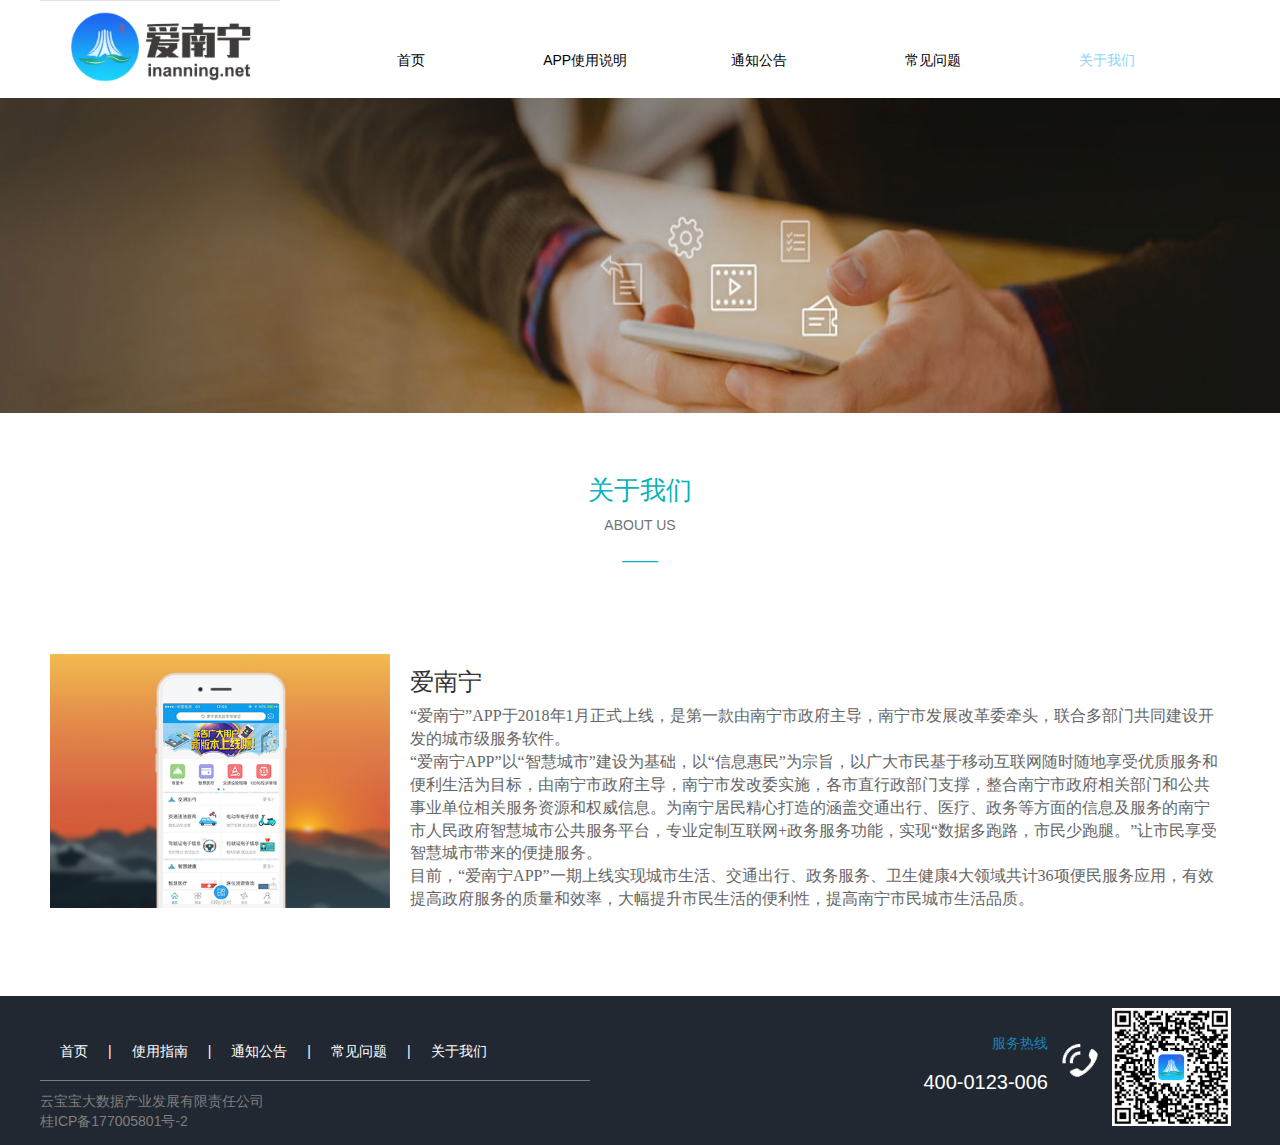
<file: about_us.html>
<!DOCTYPE html>
<html>
	<head>
		<meta charset="utf-8" />
		<title>爱南宁</title>
	</head>
	<link rel="icon" href="img/logo.png">
	<link rel="stylesheet" type="text/css" href="css/index.css"/>
	<link rel="stylesheet" type="text/css" href="css/bootstrap.min.css"/>
	<link rel="stylesheet" href="css/app_use.css" />
	<link rel="stylesheet" type="text/css" href="css/animate.min.css"/>
	<script type="text/javascript" src="js/jquery.min.js" ></script>
	<script type="text/javascript" src="js/bootstrap.min.js" ></script>
	<body>
		<!--导航-->
		<div class="nav">
			<div class="nav_middle">
				<div class="nav_left">
					<img src="img/inanning_logo.png"/>
				</div>
				<div class="nav_right">
						<ul>
							<li><a href="index.html" >首页</a></li>
							<li><a href="app_use.html">APP使用说明</a></li>
							<li><a href="notice.html" >通知公告</a></li>
							<li><a href="faq.html"  >常见问题</a></li>
							<li><a href="#" style="color: #8CD4FF;">关于我们</a></li>
						</ul>
				</div>
			</div>
		</div>
		<!--静态图片-->
		<div class="slie_img">
			<img src="img/w2.jpg"/>
		</div>
		<!--主体-->
		<div class="app_content1">
			<div class="app_content1_c">
				<div class="animated app_content1_c_1">
					关于我们
				</div>
				<div class="app_content1_c_2">
					ABOUT US
				</div>
				<div class="app_content1_c_3">
					——
				</div>
			</div>
		</div>
		<div class="ab_us">
			<div class="ab_us_c">
				<div class="ab_us_text">
					<div class="ab_us_text_l">
						<img class="animated" src="img/about_us.png"/>
					</div>
					<div class="animated ab_us_text_r">
						<h3 class="animated">爱南宁</h3>
						<span class="animated">
							“爱南宁”APP于2018年1月正式上线，是第一款由南宁市政府主导，南宁市发展改革委牵头，联合多部门共同建设开发的城市级服务软件。<br />

“爱南宁APP”以“智慧城市”建设为基础，以“信息惠民”为宗旨，以广大市民基于移动互联网随时随地享受优质服务和便利生活为目标，由南宁市政府主导，南宁市发改委实施，各市直行政部门支撑，整合南宁市政府相关部门和公共事业单位相关服务资源和权威信息。为南宁居民精心打造的涵盖交通出行、医疗、政务等方面的信息及服务的南宁市人民政府智慧城市公共服务平台，专业定制互联网+政务服务功能，实现“数据多跑路，市民少跑腿。”让市民享受智慧城市带来的便捷服务。<br />

目前，“爱南宁APP”一期上线实现城市生活、交通出行、政务服务、卫生健康4大领域共计36项便民服务应用，有效提高政府服务的质量和效率，大幅提升市民生活的便利性，提高南宁市民城市生活品质。
						</span>
					</div>
				</div>
			</div>
		</div>
		<!--底部-->
		<div class="footer">
			<div class="footer_center">
				<div class="footer_center_left">
					
					<div class="footer_nav">
						<a href="index.html">首页</a>|<a href="app_use.html">使用指南</a>|<a href="notice.html">通知公告</a>|<a href="faq.html">常见问题</a>|<a href="about_us.html">关于我们</a>
					</div>
					<div class="footer_net">
						云宝宝大数据产业发展有限责任公司<br />
						桂ICP备177005801号-2
					</div>
				</div>
				<div class="footer_center_right">
					<div class="footer_center_right1">
						<div class="footer_center_right1_1">
							<h5>服务热线</h5>
							<h3>400-0123-006</h3>
						</div>
						<div class="footer_center_right1_2">
							<img src="img/phone.png"/>
						</div>
					</div>
					<div class="footer_center_right2">
						<img src="img/erweima.png"/>
					</div>
				</div>
			</div>
		</div>
	</body>
	<script>
		function ani(claname,type1,type2){
            if(($("."+claname).offset().top - $(window).scrollTop())<$(window).height()){
					$("."+claname).find("div").eq(0).addClass(type1);
					$("."+claname).find("img").eq(0).addClass(type2);
					$("."+claname).find("h3,span").eq(0).addClass(type2);
					$("."+claname).find("div").eq(0).addClass(type1);
					/*$("."+claname).find("h3").eq(0).addClass(type1);
					$("."+claname).find("p").eq(0).addClass(type1);
                   $("."+claname).find("p").eq(1).addClass(type1);*/
                   /* $("."+claname).find("a").eq(0).addClass(type1);*/
					
			};
			$(window).scroll(function(){
				if(($("."+claname).offset().top - $(window).scrollTop())<$(window).height()){
					$("."+claname).find("div").eq(0).addClass(type1);
					$("."+claname).find("img").eq(0).addClass(type2);
					$("."+claname).find("h3,span").eq(0).addClass(type2);
					$("."+claname).find("div").eq(0).addClass(type1);
					/*$("."+claname).find("h3").eq(0).addClass(type1);
					$("."+claname).find("p").eq(0).addClass(type1);
					$("."+claname).find("p").eq(1).addClass(type1);*/
				/*	$("."+claname).find("a").eq(0).addClass(type1);*/
					
				};
			});
			
		};
		
		ani("app_content1_c","bounceInUp","bounceInUp");//从下往上
		ani("ab_us_text_l","bounceInRight","bounceInLeft");//从下往上
		ani("ab_us_text_r","bounceInLeft","bounceInRight");//从右往左
		/*ani("product_text_1","bounceInUp","bounceInUp");//从下往上
		ani("company_v_text_1","bounceInUp","bounceInUp");//从下往上
		ani("coop_text1","bounceInUp","bounceInUp");//从下往上
		ani("aut","bounceInUp","bounceInUp");//从下往上
		ani("benefit_con","bounceInUp","bounceInUp");//从下往上*/
		/*ani("conter_3","bounceInRight","bounceInLeft");//从右到左
		
		ani("tall_3","bounceInUp","bounceInUp");//从下往上
		ani("tall_left","bounceInLeft","bounceInRight");//从左到右
		ani("tall_right_t","bounceInRight","bounceInLeft");//从右到左
        ani("tall_right_b","bounceInRight","bounceInLeft");//从右到左
        ani("talls_2","bounceInLeft","bounceInRight");//从左到右
        ani("talls_3","bounceInLeft","bounceInRight");//从左到右
         ani("talls_4","bounceInRight","bounceInLeft");//从右到左
        
         ani("bottom_img","bounceInUp","bounceInUp");//从下往上
          ani("bottom_right","bounceInLeft","bounceInRight");//从左到右
          ani("bottom_right_1","bounceInRight","bounceInLeft");//从右到左
           ani("bottom_left_1","bounceInLeft","bounceInRight");//从左到右
          ani("bottom_right_3","bounceInRight","bounceInLeft");//从右到左*/
	</script>
</html>
</file>
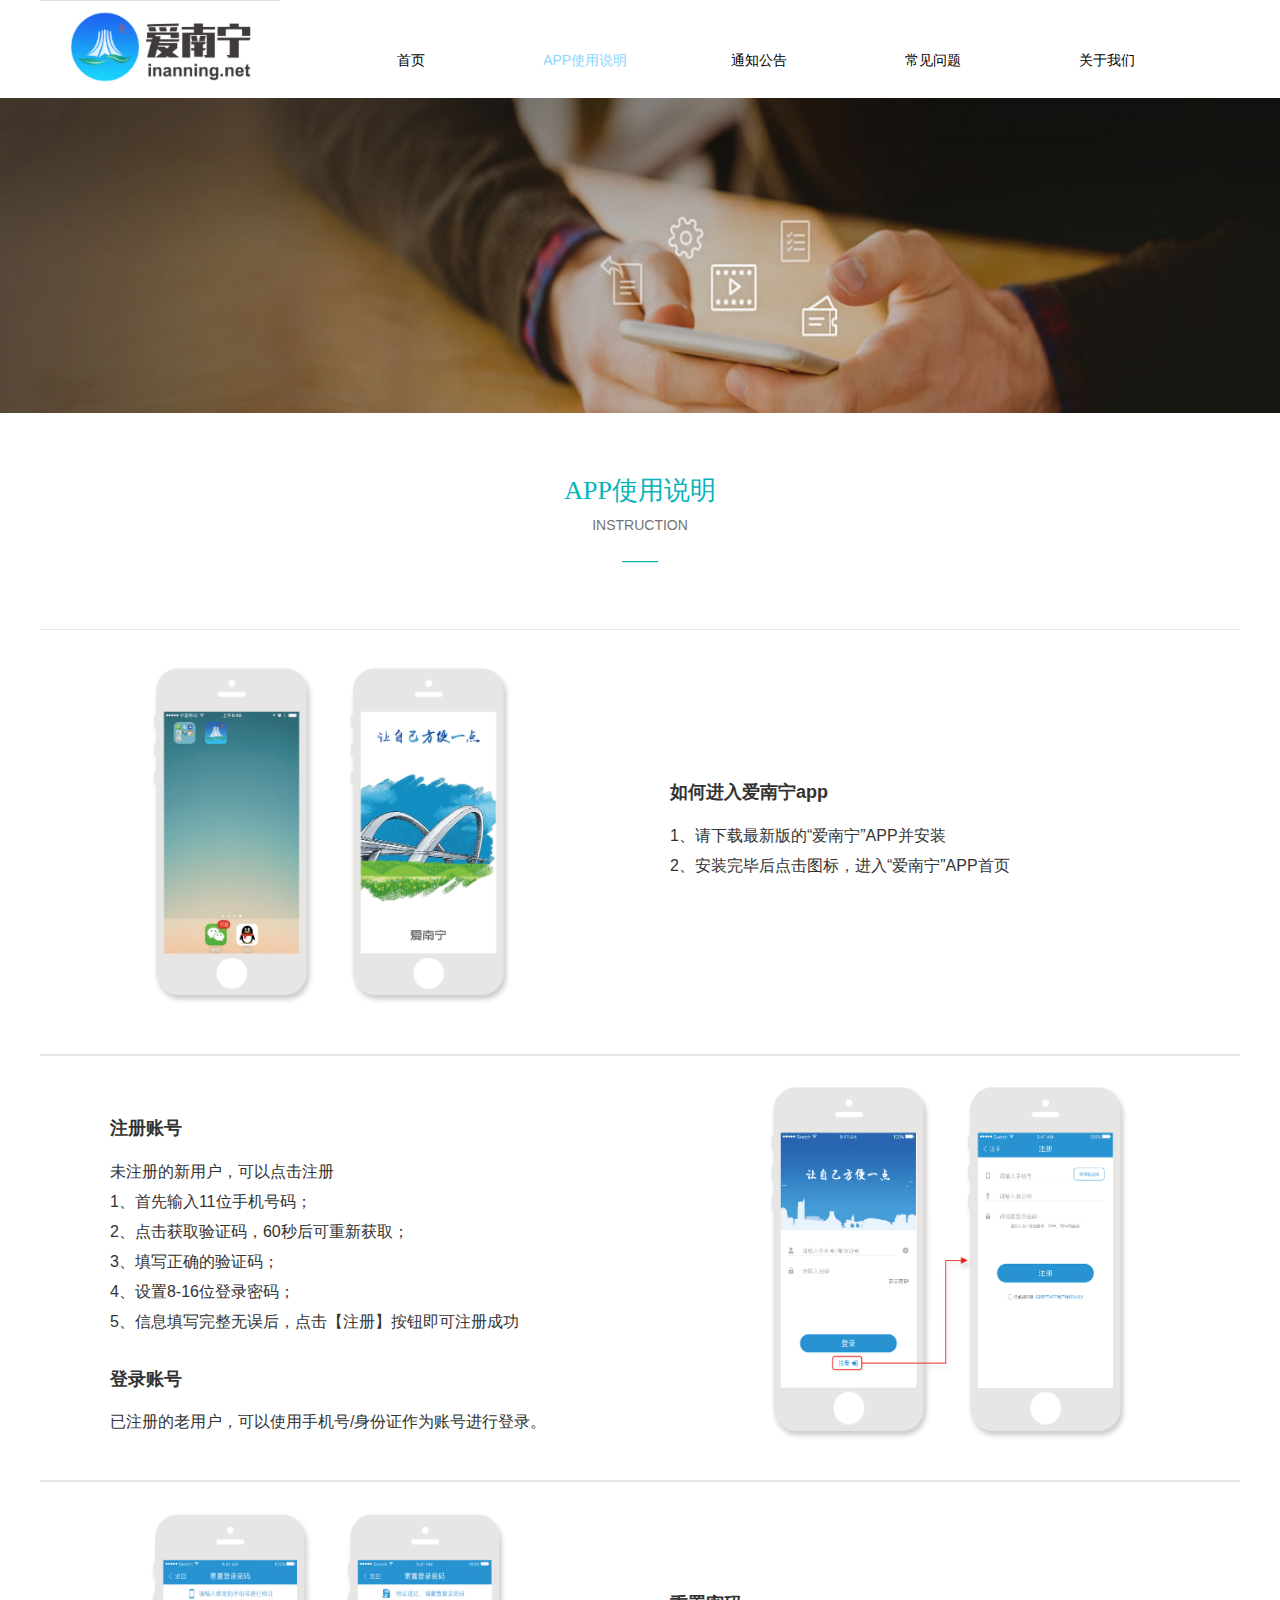
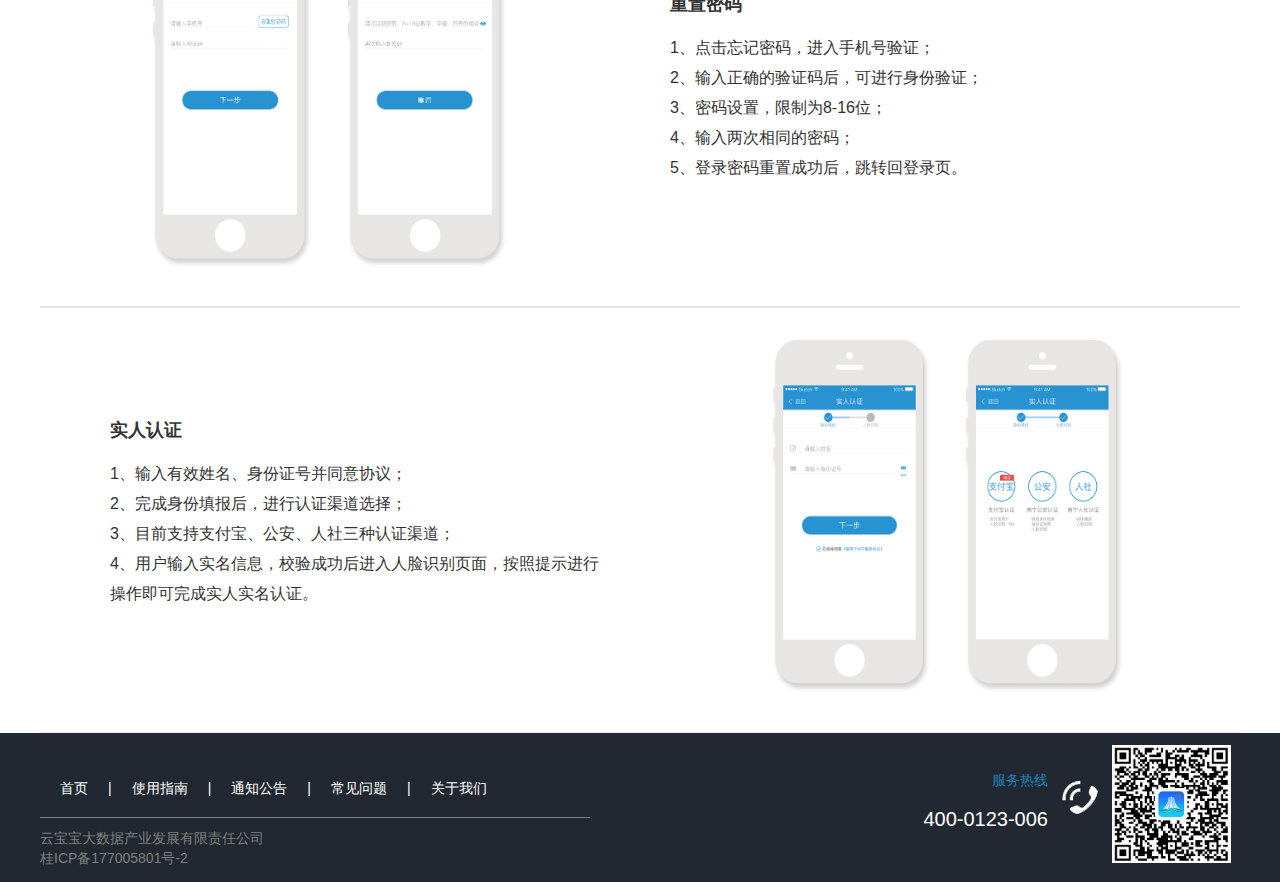
<file: app_use.html>
<!DOCTYPE html>
<html>
	<head>
		<meta charset="utf-8" />
		<title>爱南宁</title>
	</head>
	<link rel="icon" href="img/logo.png">
	<link rel="stylesheet" type="text/css" href="css/index.css"/>
	<link rel="stylesheet" type="text/css" href="css/bootstrap.min.css"/>
	<link rel="stylesheet" href="css/app_use.css" />
	<link rel="stylesheet" type="text/css" href="css/animate.min.css"/>
	<script type="text/javascript" src="js/jquery.min.js" ></script>
	<script type="text/javascript" src="js/bootstrap.min.js" ></script>
	<body>
		<!--导航-->
		<div class="nav">
			<div class="nav_middle">
				<div class="nav_left">
					<img src="img/inanning_logo.png"/>
				</div>
				<div class="nav_right">
						<ul>
							<li><a href="index.html" >首页</a></li>
							<li><a href="#"  style="color: #8CD4FF;">APP使用说明</a></li>
							<li><a href="notice.html">通知公告</a></li>
							<li><a href="faq.html">常见问题</a></li>
							<li><a href="about_us.html">关于我们</a></li>
						</ul>
				</div>
			</div>
		</div>
		<!--静态图片-->
		<div class="slie_img">
			<img src="img/w2.jpg"/>
		</div>
		<!--主体-->
		<div class="app_content1">
			<div class="app_content1_c">
				<div class="animated app_content1_c_1">
					APP使用说明
				</div>
				<div class="app_content1_c_2">
					INSTRUCTION
				</div>
				<div class="app_content1_c_3">
					——
				</div>
			</div>
		</div>
		<!--详细介绍-->
		<div class="content_view">
			<div class="content_view_c">
				<div class="content_view_c_c">
					<div class="animated imgstyle">
						<img src="img/state1.png"/>
					</div>
					<div class="content_view_c_text">
						<div class="animated c_v_text_title" style="margin-top: 120px;">
							如何进入爱南宁app
						</div>
						<div class="animated c_v_text_cont">
							1、请下载最新版的“爱南宁”APP并安装<br />
							2、安装完毕后点击图标，进入“爱南宁”APP首页
						</div>
					</div>
				</div>
				<div class="content_view_c_c">
					<div class="content_view_c_text">
						<div class="c_v_text_title">
							注册账号
						</div>
						<div class="c_v_text_cont">
							未注册的新用户，可以点击注册<br />
							1、首先输入11位手机号码； <br />
							2、点击获取验证码，60秒后可重新获取；<br />
							3、填写正确的验证码；<br />
							4、设置8-16位登录密码；<br />
							5、信息填写完整无误后，点击【注册】按钮即可注册成功
						</div>
						<div class="animated c_v_text_title">
							登录账号
						</div>
						<div class="c_v_text_cont">
							已注册的老用户，可以使用手机号/身份证作为账号进行登录。
						</div>
					</div>
					<div class="animated imgstyle">
						<img src="img/state2.png"/>
					</div>
				</div>
				<div class="content_view_c_c">
					<div class="imgstyle">
						<img src="img/state3.png"/>
					</div>
					<div class="content_view_c_text">
						<div class="c_v_text_title" style="margin-top: 80px;">
							重置密码
						</div>
						<div class="c_v_text_cont">
							1、点击忘记密码，进入手机号验证； <br />
							2、输入正确的验证码后，可进行身份验证；<br />
							3、密码设置，限制为8-16位；<br />
							4、输入两次相同的密码；<br />
							5、登录密码重置成功后，跳转回登录页。
						</div>
					</div>
				</div>
				<div class="content_view_c_c">
					<div class="content_view_c_text">
						<div class="c_v_text_title" style="margin-top: 80px;">
							实人认证
						</div>
						<div class="c_v_text_cont">
							1、输入有效姓名、身份证号并同意协议； <br />
							2、完成身份填报后，进行认证渠道选择；<br />
							3、目前支持支付宝、公安、人社三种认证渠道；<br />
							4、用户输入实名信息，校验成功后进入人脸识别页面，按照提示进行操作即可完成实人实名认证。
						</div>
					</div>
					<div class="imgstyle">
						<img src="img/state4.png"/>
					</div>
				</div>
			</div>
		</div>
		<!--底部-->
		<div class="footer">
			<div class="footer_center">
				<div class="footer_center_left">
					
					<div class="footer_nav">
						<a href="index.html">首页</a>|<a href="app_use.html">使用指南</a>|<a href="notice.html">通知公告</a>|<a href="faq.html">常见问题</a>|<a href="about_us.html">关于我们</a>
					</div>
					<div class="footer_net">
						云宝宝大数据产业发展有限责任公司<br />
						桂ICP备177005801号-2
					</div>
				</div>
				<div class="footer_center_right">
					<div class="footer_center_right1">
						<div class="footer_center_right1_1">
							<h5>服务热线</h5>
							<h3>400-0123-006</h3>
						</div>
						<div class="footer_center_right1_2">
							<img src="img/phone.png"/>
						</div>
					</div>
					<div class="footer_center_right2">
						<img src="img/erweima.png"/>
					</div>
				</div>
			</div>
		</div>
	</body>
	<script>
		function ani(claname,type1,type2){
            if(($("."+claname).offset().top - $(window).scrollTop())<$(window).height()){
					$("."+claname).find("div").eq(0).addClass(type1);
					$("."+claname).find("img").eq(1).addClass(type2);
					$("."+claname).find("div").eq(2).addClass(type2);
					$("."+claname).find("h3").eq(0).addClass(type1);
					$("."+claname).find("p").eq(0).addClass(type1);
                   $("."+claname).find("p").eq(1).addClass(type1);
                   /* $("."+claname).find("a").eq(0).addClass(type1);*/
					
			};
			$(window).scroll(function(){
				if(($("."+claname).offset().top - $(window).scrollTop())<$(window).height()){
					$("."+claname).find("div").eq(0).addClass(type1);
					$("."+claname).find("img").eq(1).addClass(type2);
					$("."+claname).find("div").eq(2).addClass(type2);
					$("."+claname).find("h3").eq(0).addClass(type1);
					$("."+claname).find("p").eq(0).addClass(type1);
					$("."+claname).find("p").eq(1).addClass(type1);
				/*	$("."+claname).find("a").eq(0).addClass(type1);*/
					
				};
			});
			
		};
		
		ani("app_content1_c","bounceInUp","bounceInUp");//从下往上
		ani("content_view_c_c","bounceInLeft","bounceInRight");//从左到右
		ani("content_view_c_text","bounceInLeft","bounceInRight");//从右往左
		/*ani("conter_3","bounceInRight","bounceInLeft");//从右到左*/
		
		/*ani("tall_3","bounceInUp","bounceInUp");//从下往上
		ani("tall_left","bounceInLeft","bounceInRight");//从左到右
		ani("tall_right_t","bounceInRight","bounceInLeft");//从右到左
        ani("tall_right_b","bounceInRight","bounceInLeft");//从右到左
        ani("talls_2","bounceInLeft","bounceInRight");//从左到右
        ani("talls_3","bounceInLeft","bounceInRight");//从左到右
         ani("talls_4","bounceInRight","bounceInLeft");//从右到左
        
         ani("bottom_img","bounceInUp","bounceInUp");//从下往上
          ani("bottom_right","bounceInLeft","bounceInRight");//从左到右
          ani("bottom_right_1","bounceInRight","bounceInLeft");//从右到左
           ani("bottom_left_1","bounceInLeft","bounceInRight");//从左到右
          ani("bottom_right_3","bounceInRight","bounceInLeft");//从右到左*/
	</script>
</html>
</file>
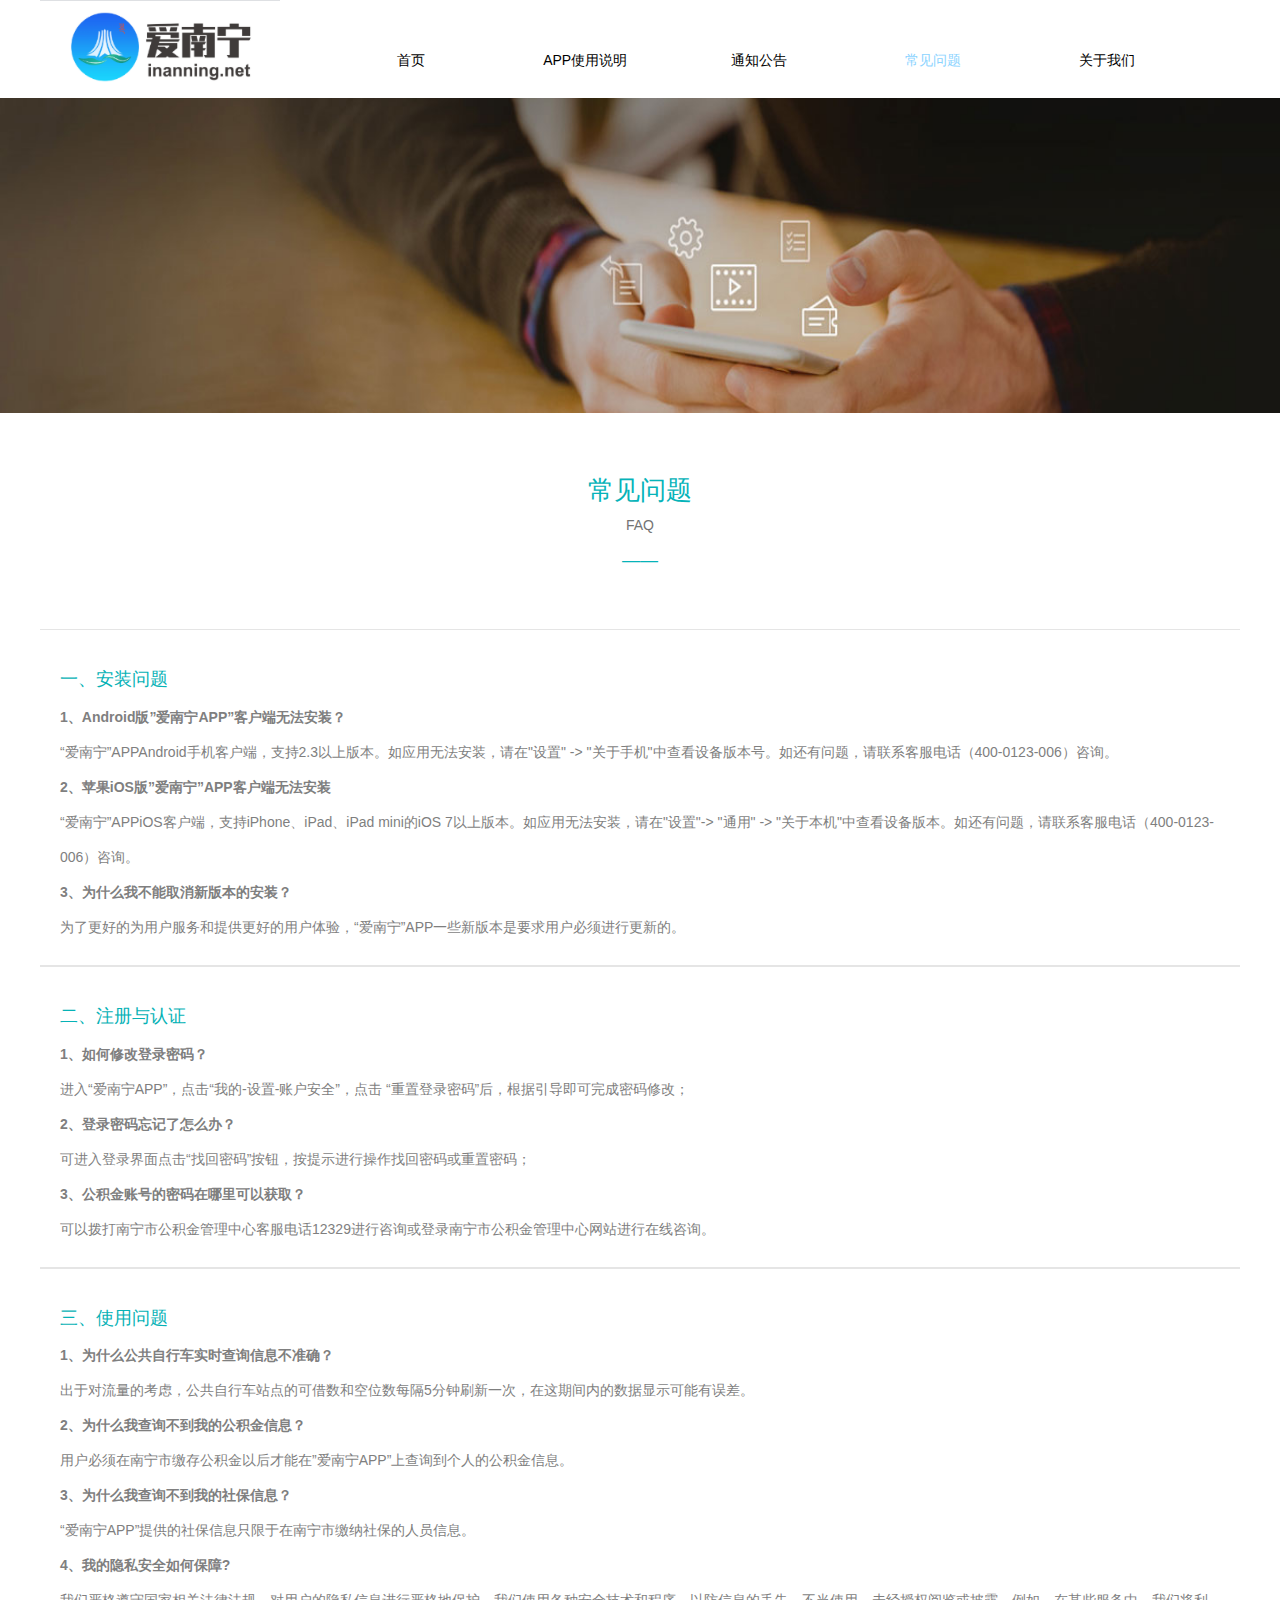
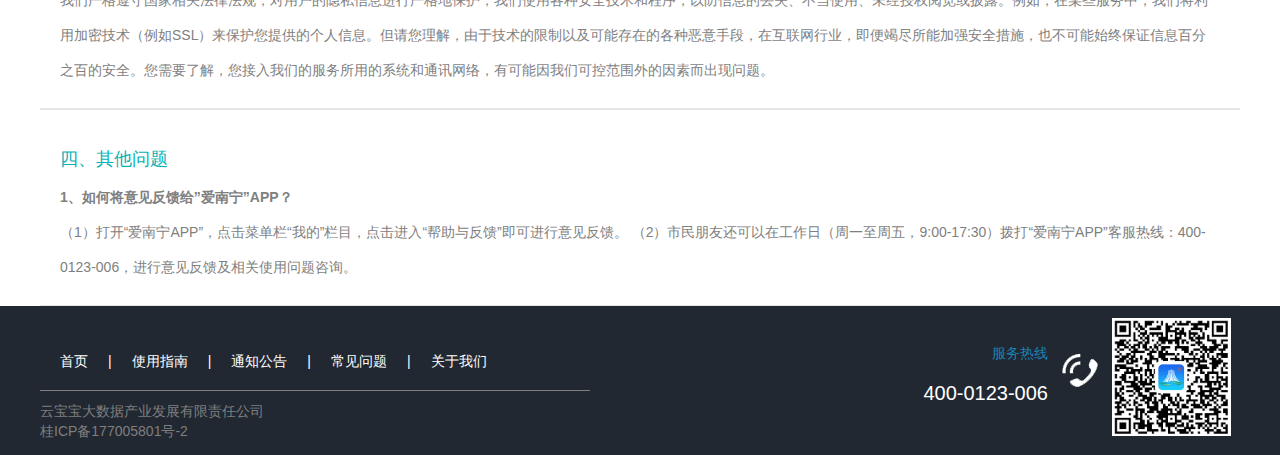
<file: faq.html>
<!DOCTYPE html>
<html>
	<head>
		<meta charset="utf-8" />
		<title>爱南宁</title>
	</head>
	<link rel="icon" href="img/logo.png">
	<link rel="stylesheet" type="text/css" href="css/index.css"/>
	<link rel="stylesheet" type="text/css" href="css/bootstrap.min.css"/>
	<link rel="stylesheet" href="css/app_use.css" />
	<link rel="stylesheet" type="text/css" href="css/animate.min.css"/>
	<script type="text/javascript" src="js/jquery.min.js" ></script>
	<script type="text/javascript" src="js/bootstrap.min.js" ></script>
	<body>
		<!--导航-->
		<div class="nav">
			<div class="nav_middle">
				<div class="nav_left">
					<img src="img/inanning_logo.png"/>
				</div>
				<div class="nav_right">
						<ul>
							<li><a href="index.html" >首页</a></li>
							<li><a href="app_use.html">APP使用说明</a></li>
							<li><a href="notice.html" >通知公告</a></li>
							<li><a href="faq.html"  style="color: #8CD4FF;">常见问题</a></li>
							<li><a href="about_us.html">关于我们</a></li>
						</ul>
				</div>
			</div>
		</div>
		<!--静态图片-->
		<div class="slie_img">
			<img src="img/w2.jpg"/>
		</div>
		<!--主体-->
		<div class="app_content1">
			<div class="app_content1_c">
				<div class="animated app_content1_c_1">
					常见问题
				</div>
				<div class="app_content1_c_2">
					FAQ
				</div>
				<div class="app_content1_c_3">
					——
				</div>
			</div>
		</div>
		<!--详细介绍-->
		<div class="content_faq1">
			<div class="content_faq_c">
				<!--第yi个-->
				<div class="content_faq_c_c">
					<div class="animated content_faq">
						<h3>一、安装问题</h3>
						<span id="b_pro">
							1、Android版”爱南宁APP”客户端无法安装？ 
						</span><br />
						<span id="ans">
							“爱南宁”APPAndroid手机客户端，支持2.3以上版本。如应用无法安装，请在"设置" -> "关于手机"中查看设备版本号。如还有问题，请联系客服电话（400-0123-006）咨询。
						</span>
					</div>
					<div class="animated content_faq">
						
						<span id="b_pro">
							2、苹果iOS版”爱南宁”APP客户端无法安装 
						</span><br />
						<span id="ans">
							“爱南宁”APPiOS客户端，支持iPhone、iPad、iPad mini的iOS 7以上版本。如应用无法安装，请在"设置"-> "通用" -> "关于本机"中查看设备版本。如还有问题，请联系客服电话（400-0123-006）咨询。
						</span>
					</div>
					<div class="animated content_faq">
						<span id="b_pro">
							3、为什么我不能取消新版本的安装？
						</span><br />
						<span id="ans">
							为了更好的为用户服务和提供更好的用户体验，“爱南宁”APP一些新版本是要求用户必须进行更新的。
						</span>
					</div>
				</div>
				<!--第二个-->
				<div class="content_faq_c_c">
					<div class="animated content_faq">
						<h3>二、注册与认证</h3>
						<span id="b_pro">
							1、如何修改登录密码？
						</span><br />
						<span id="ans">
							进入“爱南宁APP”，点击“我的-设置-账户安全”，点击 “重置登录密码”后，根据引导即可完成密码修改；
						</span>
					</div>
					<div class="content_faq">
						
						<span id="b_pro">
							2、登录密码忘记了怎么办？
						</span><br />
						<span id="ans">
							可进入登录界面点击“找回密码”按钮，按提示进行操作找回密码或重置密码；
						</span>
					</div>
					<div class="content_faq">
						
						<span id="b_pro">
							3、公积金账号的密码在哪里可以获取？
						</span><br />
						<span id="ans">
							可以拨打南宁市公积金管理中心客服电话12329进行咨询或登录南宁市公积金管理中心网站进行在线咨询。
						</span>
					</div>
				</div>
				<!--第三个-->
				<div class="content_faq_c_c">
					<div class="content_faq">
						<h3>三、使用问题</h3>
						<span id="b_pro">
							1、为什么公共自行车实时查询信息不准确？
						</span><br />
						<span id="ans">
							出于对流量的考虑，公共自行车站点的可借数和空位数每隔5分钟刷新一次，在这期间内的数据显示可能有误差。
						</span>
					</div>
					<div class="content_faq">
						
						<span id="b_pro">
							2、为什么我查询不到我的公积金信息？
						</span><br />
						<span id="ans">
							用户必须在南宁市缴存公积金以后才能在”爱南宁APP”上查询到个人的公积金信息。
						</span>
					</div>
					<div class="content_faq">
						
						<span id="b_pro">
							3、为什么我查询不到我的社保信息？
						</span><br />
						<span id="ans">
							“爱南宁APP”提供的社保信息只限于在南宁市缴纳社保的人员信息。
						</span>
					</div>
					<div class="content_faq">
						
						<span id="b_pro">
							4、我的隐私安全如何保障?
						</span><br />
						<span id="ans">
							我们严格遵守国家相关法律法规，对用户的隐私信息进行严格地保护，我们使用各种安全技术和程序，以防信息的丢失、不当使用、未经授权阅览或披露。例如，在某些服务中，我们将利用加密技术（例如SSL）来保护您提供的个人信息。但请您理解，由于技术的限制以及可能存在的各种恶意手段，在互联网行业，即便竭尽所能加强安全措施，也不可能始终保证信息百分之百的安全。您需要了解，您接入我们的服务所用的系统和通讯网络，有可能因我们可控范围外的因素而出现问题。
						</span>
					</div>
				</div>
				<!--第四个-->
				<div class="content_faq_c_c">
					<div class="content_faq">
						<h3>四、其他问题</h3>
						<span id="b_pro">
							1、如何将意见反馈给”爱南宁”APP？
						</span><br />
						<span id="ans">
							（1）打开“爱南宁APP”，点击菜单栏“我的”栏目，点击进入“帮助与反馈”即可进行意见反馈。
						</span>
						<span id="ans">
							（2）市民朋友还可以在工作日（周一至周五，9:00-17:30）拨打“爱南宁APP”客服热线：400-0123-006，进行意见反馈及相关使用问题咨询。
						</span>
					</div>
				</div>
			</div>
		</div>
		<!--底部-->
		<div class="footer">
			<div class="footer_center">
				<div class="footer_center_left">
					
					<div class="footer_nav">
						<a href="index.html">首页</a>|<a href="app_use.html">使用指南</a>|<a href="notice.html">通知公告</a>|<a href="faq.html">常见问题</a>|<a href="about_us.html">关于我们</a>
					</div>
					<div class="footer_net">
						云宝宝大数据产业发展有限责任公司<br />
						桂ICP备177005801号-2
					</div>
				</div>
				<div class="footer_center_right">
					<div class="footer_center_right1">
						<div class="footer_center_right1_1">
							<h5>服务热线</h5>
							<h3>400-0123-006</h3>
						</div>
						<div class="footer_center_right1_2">
							<img src="img/phone.png"/>
						</div>
					</div>
					<div class="footer_center_right2">
						<img src="img/erweima.png"/>
					</div>
				</div>
			</div>
		</div>
	</body>
	<script>
		function ani(claname,type1,type2){
            if(($("."+claname).offset().top - $(window).scrollTop())<$(window).height()){
					$("."+claname).find("div").eq(0).addClass(type1);
					$("."+claname).find("div").eq(0).addClass(type2);
					$("."+claname).find("div").eq(0).addClass(type2);
					
					/*$("."+claname).find("h3").eq(0).addClass(type1);
					$("."+claname).find("p").eq(0).addClass(type1);
                   $("."+claname).find("p").eq(1).addClass(type1);*/
                   /* $("."+claname).find("a").eq(0).addClass(type1);*/
					
			};
			$(window).scroll(function(){
				if(($("."+claname).offset().top - $(window).scrollTop())<$(window).height()){
					$("."+claname).find("div").eq(0).addClass(type1);
					$("."+claname).find("div").eq(0).addClass(type2);
					$("."+claname).find("div").eq(0).addClass(type2);
					
					/*$("."+claname).find("h3").eq(0).addClass(type1);
					$("."+claname).find("p").eq(0).addClass(type1);
					$("."+claname).find("p").eq(1).addClass(type1);*/
				/*	$("."+claname).find("a").eq(0).addClass(type1);*/
					
				};
			});
			
		};
		
		ani("app_content1_c","bounceInUp","bounceInUp");//从下往上
		ani("content_faq_c_c","bounceInUp","bounceInUp");//从下往上
		/*ani("introduce_middle_right","bounceInLeft","bounceInRight");//从右往左
		ani("product_text_1","bounceInUp","bounceInUp");//从下往上
		ani("company_v_text_1","bounceInUp","bounceInUp");//从下往上
		ani("coop_text1","bounceInUp","bounceInUp");//从下往上
		ani("aut","bounceInUp","bounceInUp");//从下往上
		ani("benefit_con","bounceInUp","bounceInUp");//从下往上*/
		/*ani("conter_3","bounceInRight","bounceInLeft");//从右到左
		
		ani("tall_3","bounceInUp","bounceInUp");//从下往上
		ani("tall_left","bounceInLeft","bounceInRight");//从左到右
		ani("tall_right_t","bounceInRight","bounceInLeft");//从右到左
        ani("tall_right_b","bounceInRight","bounceInLeft");//从右到左
        ani("talls_2","bounceInLeft","bounceInRight");//从左到右
        ani("talls_3","bounceInLeft","bounceInRight");//从左到右
         ani("talls_4","bounceInRight","bounceInLeft");//从右到左
        
         ani("bottom_img","bounceInUp","bounceInUp");//从下往上
          ani("bottom_right","bounceInLeft","bounceInRight");//从左到右
          ani("bottom_right_1","bounceInRight","bounceInLeft");//从右到左
           ani("bottom_left_1","bounceInLeft","bounceInRight");//从左到右
          ani("bottom_right_3","bounceInRight","bounceInLeft");//从右到左*/
	</script>
</html>
</file>
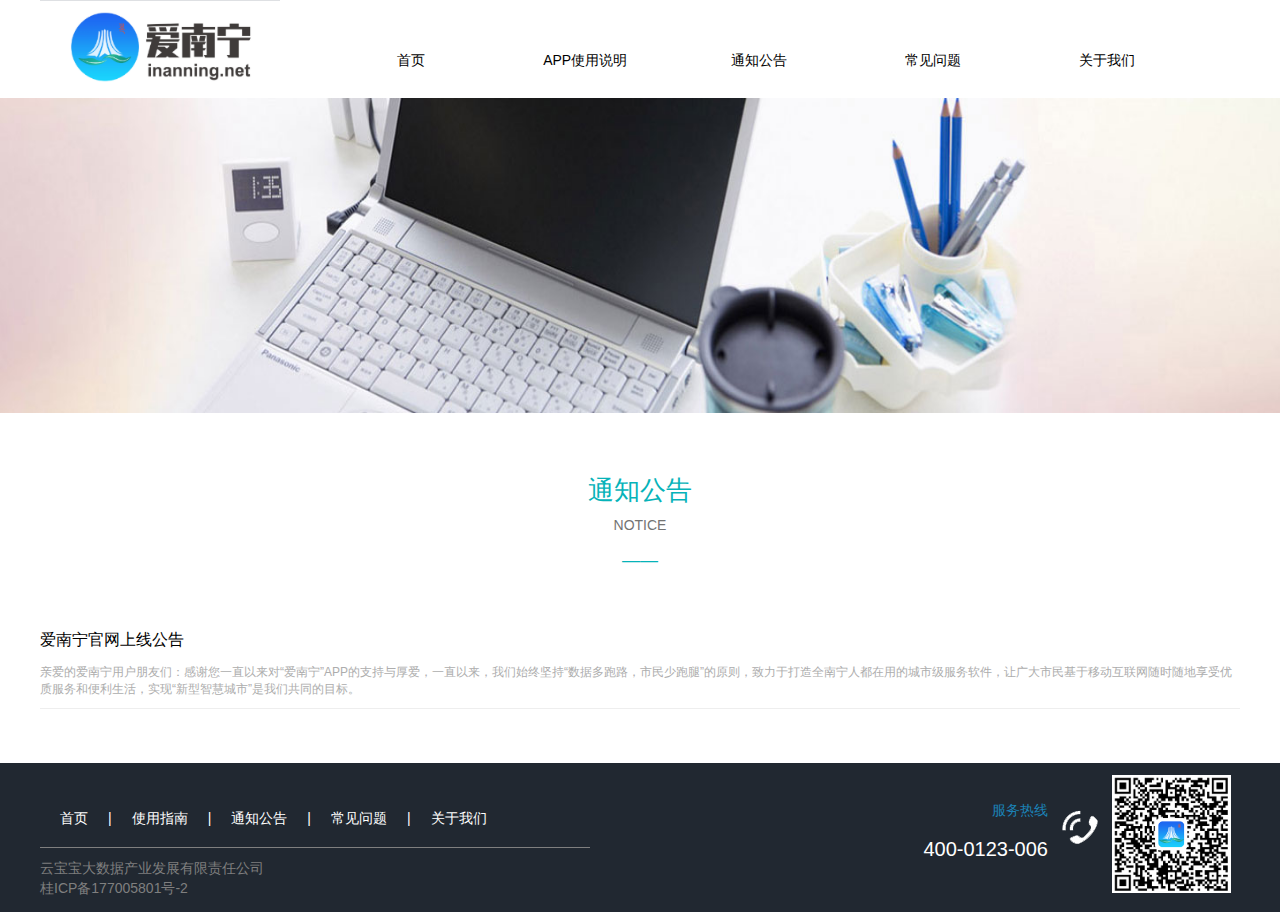
<file: notice.html>
<!DOCTYPE html>
<html>
	<head>
		<meta charset="utf-8" />
		<title>爱南宁</title>
	</head>
	<link rel="icon" href="img/logo.png">
	<link rel="stylesheet" type="text/css" href="css/index.css"/>
	<link rel="stylesheet" type="text/css" href="css/bootstrap.min.css"/>
	<link rel="stylesheet" href="css/app_use.css" />
	<link rel="stylesheet" type="text/css" href="css/animate.min.css"/>
	<script type="text/javascript" src="js/jquery.min.js" ></script>
	<script type="text/javascript" src="js/bootstrap.min.js" ></script>
	<body>
		<!--导航-->
		<div class="nav">
			<div class="nav_middle">
				<div class="nav_left">
					<img src="img/inanning_logo.png"/>
				</div>
				<div class="nav_right">
						<ul>
							<li><a href="index.html" >首页</a></li>
							<li><a href="app_use.html" >APP使用说明</a></li>
							<li><a href="#"　style="color: #8CD4FF;">通知公告</a></li>
							<li><a href="faq.html">常见问题</a></li>
							<li><a href="about_us.html">关于我们</a></li>
						</ul>
				</div>
			</div>
		</div>
		<!--静态图片-->
		<div class="slie_img">
			<img src="img/w1.jpg"/>
		</div>
		<!--主体-->
		<div class="app_content1">
			<div class="app_content1_c">
				<div class="animated app_content1_c_1">
					通知公告
				</div>
				<div class="app_content1_c_2">
					NOTICE
				</div>
				<div class="app_content1_c_3">
					——
				</div>
			</div>
		</div>
		<div class="notice_content">
			<div class="notice_content_c">
				<div class="animated notice_content_c1">
					爱南宁官网上线公告
				</div>
				<div class="notice_content_c2">
					<p class="animated">亲爱的爱南宁用户朋友们：感谢您一直以来对“爱南宁”APP的支持与厚爱，一直以来，我们始终坚持“数据多跑路，市民少跑腿”的原则，致力于打造全南宁人都在用的城市级服务软件，让广大市民基于移动互联网随时随地享受优质服务和便利生活，实现“新型智慧城市”是我们共同的目标。</p>
				</div>
			</div>
		</div>
		<!--底部-->
		<div class="footer">
			<div class="footer_center">
				<div class="footer_center_left">
					
					<div class="footer_nav">
						<a href="index.html">首页</a>|<a href="app_use.html">使用指南</a>|<a href="notice.html">通知公告</a>|<a href="faq.html">常见问题</a>|<a href="about_us.html">关于我们</a>
					</div>
					<div class="footer_net">
						云宝宝大数据产业发展有限责任公司<br />
						桂ICP备177005801号-2
					</div>
				</div>
				<div class="footer_center_right">
					<div class="footer_center_right1">
						<div class="footer_center_right1_1">
							<h5>服务热线</h5>
							<h3>400-0123-006</h3>
						</div>
						<div class="footer_center_right1_2">
							<img src="img/phone.png"/>
						</div>
					</div>
					<div class="footer_center_right2">
						<img src="img/erweima.png"/>
					</div>
				</div>
			</div>
		</div>
	</body>
	<script>
		function ani(claname,type1,type2){
            if(($("."+claname).offset().top - $(window).scrollTop())<$(window).height()){
					$("."+claname).find("div").eq(0).addClass(type1);
					$("."+claname).find("div").eq(0).addClass(type2);
					$("."+claname).find("p").eq(0).addClass(type2);
					/*$("."+claname).find("h3").eq(0).addClass(type1);
					$("."+claname).find("p").eq(0).addClass(type1);
                   $("."+claname).find("p").eq(1).addClass(type1);*/
                   /* $("."+claname).find("a").eq(0).addClass(type1);*/
					
			};
			$(window).scroll(function(){
				if(($("."+claname).offset().top - $(window).scrollTop())<$(window).height()){
					$("."+claname).find("div").eq(0).addClass(type1);
					$("."+claname).find("div").eq(0).addClass(type2);
					$("."+claname).find("p").eq(0).addClass(type2);
					/*$("."+claname).find("h3").eq(0).addClass(type1);
					$("."+claname).find("p").eq(0).addClass(type1);
					$("."+claname).find("p").eq(1).addClass(type1);*/
				/*	$("."+claname).find("a").eq(0).addClass(type1);*/
					
				};
			});
			
		};
		
		ani("app_content1_c","bounceInUp","bounceInUp");//从下往上
		ani("notice_content_c","bounceInUp","bounceInUp");//从下往上
		ani("notice_content_c2","bounceInUp","bounceInUp");//
		
		/*ani("conter_3","bounceInRight","bounceInLeft");//从右到左
		
		ani("tall_3","bounceInUp","bounceInUp");//从下往上
		ani("tall_left","bounceInLeft","bounceInRight");//从左到右
		ani("tall_right_t","bounceInRight","bounceInLeft");//从右到左
        ani("tall_right_b","bounceInRight","bounceInLeft");//从右到左
        ani("talls_2","bounceInLeft","bounceInRight");//从左到右
        ani("talls_3","bounceInLeft","bounceInRight");//从左到右
         ani("talls_4","bounceInRight","bounceInLeft");//从右到左
        
         ani("bottom_img","bounceInUp","bounceInUp");//从下往上
          ani("bottom_right","bounceInLeft","bounceInRight");//从左到右
          ani("bottom_right_1","bounceInRight","bounceInLeft");//从右到左
           ani("bottom_left_1","bounceInLeft","bounceInRight");//从左到右
          ani("bottom_right_3","bounceInRight","bounceInLeft");//从右到左*/
	</script>
</html>
</file>
<file: css/index.css>
body{
	padding: 0;
	margin: 0;
	
}
font{
	font-family: "microsoft yahei";
}
a{
	text-decoration: none;
}
li{
	list-style: none;
}
.nav{
	width: 100%;
	height: 98px;
	/*border: 1px solid saddlebrown;*/
}
.nav_middle{
	width: 1200px;
	height: 98px;
	margin: 0 auto;
	/*border: 1px solid blue;*/
	/*float: left;*/
}
.nav_left{
	width: 20%;
	height: 100%;
	/*border: 1px solid seagreen;*/
	float: left;
}
.nav_left img{
	width: 100%;
	height: 100%;
}
.nav_right{
	width: 79.65%;
	height: 100%;
	/*border: 1px solid seagreen;*/
	float: right;
	
}
.nav_right >ul{
	width: 100%
	height: 41px;
	margin-top: 40px;
}
.nav_right >ul >li{
	/*margin-top: 30px;*/
	/*padding-top: 5px;*/
	float: left;
	width: 174px;
	height: 41px;
	text-align: center;
	line-height: 40px;
}
.nav_right >ul >li:hover{
	background-color: #F2F2F2;
	
}
.nav_right >ul >li a{
	font-size: 14px;
	color: black;
}
/*导航结束*/
.slideshow{
	width: 100%;
	height: 673px;
	background-image: ;
	margin: 0 auto;
	background-image:url(img/slideshow_background.png);
	background-repeat: no-repeat;
	height: 673px;
}
.slie_text{
	width: 1200px;
	height: 100%;
	margin: 0 auto;
	font-family:FangSong_GB2312;
}
.slie_text img{
	/*width: ;*/
	height: 673px;
	/*float: left;*/
	float: left;
	
}
.slie_text span{
	margin-top: 250px;
	font-size: 40px;
	color: white;
	width:500px;
	float: right;
	
}
.slie_text h4{
	line-height: 30px;
}
/*app简介*/
.introduce{
	width: 100%;
	height: 295px;
	background-color: #F7F7F7;
}
.introduce_middle{
	width: 1200px;
	height: 100%;
	margin: 0 auto;
	/*border: 1px solid black;*/
}
.introduce_middle_top{
	width: 500px;
	height: 100px;
	/*border: 1px solid saddlebrown;*/
}
.introduce_middle_top div{
	height: 137px;
	height: 40px;
	line-height: 100px;
	font-size: 19px ;
	cursor: pointer; 
}
.introduce_middle_content{
	width:941px;
	height: 192px;/*
	border: 1px solid saddlebrown;*/
	float: left;
}
.introduce_middle_content p{
	padding-top: 10px;
	color: #949494;
	line-height: 25px;
	cursor: pointer; 
}
.introduce_middle_right{
	float: right;
	/*width: 137px;
	height: 50px;
	margin:40px 0 40px 0;
	background-color: #07B3B9;
	border-radius: 5px;
	text-align: center;
	line-height: 50px;*/
}
.introduce_middle_right div{
	font-family: "微软雅黑";
	color: white;
	font-size: 17px;
	text-align: center;
	width: 137px;
	height: 50px;
	margin:40px 0 40px 0;
	background-color: #07B3B9;
	border-radius: 5px;
	text-align: center;
	line-height: 50px;
	cursor: pointer; 
}
/*产品中心*/
.product{
	width: 100%;
	height: 205px;
}
.product_center1{
	width: 1200px;
	height: 205px;
	margin: 0 auto;
	line-height:35px;
}
.product_text_1 div{
	box-sizing: border-box;
	/*width: 100%;
	height: 36px;*/
	font-size: 26px;
	font-family: "microsoft yahei";
	color: #333333;
	text-align: center;
	padding-top: 60px;
	cursor: pointer; 
}
.product_text_2{
	font-size: 14px;
	box-sizing: border-box;
	text-align: center;
	color: #737373;
	cursor: pointer; 
}
.product_text_3{
	font-size: 18px;
	box-sizing: border-box;
	text-align: center;
	color:#06B3B9; 
}
.product_introduce{
	width: 100%;
	height: 324px;
	
}
.product_introduce_middle{
	width: 1200px;
	height: 100%;
	margin: 0 auto;
}
.product_introduce_content{
	width: 33%;
	height: 136px;/*
	border: 1px solid black;*/
	float: left;
	padding: 20px 0 20px 20px;
	cursor: pointer; 
}
.product_introduce_content:hover{
	border: 1px solid #D6D6D6;
}
.product_introduce_content_first{
	width: 100%;
	height: 30%;
	float: left;
	color: #000000;
	font-size: 20px;
	padding: 0px 0 0px 10px;
}
.product_introduce_content_second{
	width:83px;
	height:61px;
	float: left;
	}
.product_introduce_content_second img{
	width: 100%;
	height: 100%;
}
.product_introduce_content_third{
	width:250px;
	height:48px;
	float: left;
	font-size: 12px;
	color: #737373;
	line-height: 20px;
	padding-top: 17px;
}
/*公司视频*/
.company_v{
	width: 100%;
	height: 212px;
}
.company_v_center1{
	width: 1200px;
	height: 100%;
	margin: 0 auto;
	text-align: center;
	box-sizing: border-box;
	line-height: 40px;
}
.company_v_text_1 div{
	font-size: 26px;
	font-family: "microsoft yahei";
	color: #333333;
	padding-top: 40px;
	cursor: pointer; 
}
.company_v_text_2{
	font-size: 14px;
	color: #737373;
}
.company_v_text_3{
	font-size: 18px;
	color:#06B3B9; 
}
.video{
	width: 100%;
	height: 525px;
}
.video_middle{
	width: 1200px;
	height: 100%;
	margin: 0 auto;
}
.video_middle iframe{
	width: 100%;
	height: 100%;
}
.benefit{
	width: 100%;
	height: 391px;
	background-color: deepskyblue;
}
.benefit_center{
	width: 1200px;
	height: 100%;
	margin: 0 auto;
	cursor: pointer; 
}
.aut div{
	width: 33%;
	height: 50px;
	float: left;
	text-align: center;
	font-size: 36px;
	color: white;
	box-sizing: border-box;
	margin-top: 110px;
}
.benefit_con{
	width: 33%;
	height: 50px;
	text-align: center;
	margin: 40px 0 0 0;
	float: left;
}
.benefit_con p{
	width: 300px;
	height: 45px;
	margin: 0 auto;
	font-size: 14px;
	color:white;
}
/*合作部门*/
.coop{
	width: 100%;
	height: 174px;
}
.coop_center{
	width: 1200px;
	height: 100%;
	margin: 0 auto;
	text-align: center;
	line-height: 40px;
	cursor: pointer; 
}
.coop_text1 div{
	font-size: 26px;
	font-family: "microsoft yahei";
	color: #333333;
	padding-top: 40px;
}
.coop_text2{
	font-size: 14px;
	color: #737373;
}
.coop_text3{
	font-size: 18px;
	color:#06B3B9; 
}
/*合作轮播图*/
.coop_slieshow{
	width: 100%;
	height: 460px;
}
.coop_slieshow_center{
	width: 1200px;
	height: 100%;
	margin: 0 auto;
	border: 1px solid skyblue;
}

/*下载和返回顶部*/
.download{
	position: fixed;
	width: 30px;
	height: 200px;
	z-index:99999;
	bottom: 30px;
	right: 130px;
}
.download_top{
	width: 100%;
	height: 95px;
	background-color: #3CCABC;
	margin-bottom: 5px;
	padding: 8px 8px;
	letter-spacing:10px;
	font-size: 14px;
	color: white;
	text-align: center;
	position: relative;
	/*border-radius: 10px;*/
}
.download_top a{
	color: white;
}
.download_a{
	width: 100%;
	height: 95px;
}
.download_top a:hover{
	color: white;
	text-decoration: none;
}
#img1 img{
	position:absolute;
	width: 150px;
	height: 150px;
	right: 30px;
	display: none;
}
/*底部*/
.footer{
	width: 100%;
	height: 149px;
	background-color: #212831;
}
.footer_center{
	width: 1200px;
	height: 100%;
	margin: 0 auto;
	
}
.footer_center_left{
	width: 560px;
	height: 100%;
	float: left;
}
.footer_nav{
	width: 550px;
	height: 60px;
	margin-top: 25px;
	color: white;
	float: left;
	line-height: 60px;
	border-bottom: 1px solid #7F7F7F;
	
}
.footer_nav a{
	color: white;
	width: 100px;
	height: 30px;
	margin:0 20px 0 20px
}
.footer_net{
	width: 550px;
	height: 50px;
	float: left;
	color: #7F7F7F;
	margin-top:10px ;
	cursor: pointer; 
}
.footer_center_right{
	width: 400px;
	height: 100%;
	float: right;
}
.footer_center_right1{
	width: 65%;
	height: 100%;
	float: left;
	padding-top: 30px;
}
.footer_center_right1_1{
	width: 80%;
	height: 100%;
	float: left;
	cursor: pointer; 
}
.footer_center_right1_1 h5{
	color: #1B82B6;
	font-size: 14px;
	text-align: right;
}
.footer_center_right1_1 h3{
	color: white;
	font-size: 20px;
	text-align: right;
}
.footer_center_right1_2{
	width: 40px;
	height: 40px;
	margin:10px 5px 0px 0px ;
	float: right;
}
.footer_center_right2{
	width: 123px;
	height: 120px;
	float: left;
	margin: 10px 5px 5px 10px;
}
</file>
<file: css/app_use.css>
.slie_img{
	width: 100%;
	height: 315px;
	/*background-image: url(../img/w2.jpg);background-repeat: no-repeat;*/
}
.slie_img img{
	width: 100%;
	height: 100%;
}
.app_content1{
	width: 100%;
	height: 216px;
	
}
.app_content1_c{
	width: 1200px;
	height: 100%;
	margin: 0 auto;
	text-align: center;
	line-height: 35px;
	cursor: pointer; 
}
.app_content1_c_1{
	font-size: 26px;
	font-family: "microsoft yahei";
	color: #06B3B9;
	padding-top: 60px;
}
.app_content1_c_2{
	font-size: 14px;
	color: #737373;
}
.app_content1_c_3{
	font-size: 18px;
	color:#06B3B9; 
}
/*主体介绍*/
.content_view{
	width: 100%;
	cursor: pointer; 
}
.content_view_c{
	width: 1200px;
	margin: 0 auto;
	/*border: 1px solid seagreen;*/
}
.content_view_c_c{
	width: 100%;
	height: 426px;
	border-bottom: 1px solid #E5E5E5;
	border-top: 1px solid #E5E5E5;
	padding: 0px 0px 0 10px;
}
.imgstyle{
	width: 360px;
	height: 360px;
	float: left;
	margin: 30px 100px;
}
.imgstyle img{
	width: 100%;
	height: 100%;
}
.content_view_c_text{
	width: 500px;
	height: 360px;/*
	border: 1px solid seagreen;*/
	float: left;
	margin: 30px 60px;
	display:table-cell;
	vertical-align:middle;
	
}
.c_v_text_title{
	font-size: 18px;
	font-weight: 700;
	margin-bottom: 15px;
	margin-top: 30px;
}
.c_v_text_cont{
	font-size: 16px;
	line-height: 30px;
}
/*通知公告*/
.notice_content{
	width:100%;
	height: 84px;
	margin-bottom: 50px;
}
.notice_content_c{
	width:1200px;
	height: 100%;
	margin: 0 auto;
	cursor: pointer; 
}
.notice_content_c1{
	width: 100%;
	height: 22.5;
	color: #000000;
	font-size: 16px;
}
.notice_content_c2{
	font-size: 12px;
	color: #ADADAD;
	padding: 12px 0px 0px;
	border-bottom: 1px solid #EEEEEE;
}
/*常见问题*/
.content_faq1{
	width: 100%;
}
.content_faq_c{
	width: 1200px;
	margin: 0 auto;
}
.content_faq_c_c{
	width: 100%;
	border-bottom: 1px solid #E5E5E5;
	border-top: 1px solid #E5E5E5;
	padding: 20px 20px;
	/*line-height: 26px;*/
	cursor: pointer; 
}
.content_faq{
	line-height: 35px;
}
.content_faq h3{
	font-size: 18px;
	color: #06b2b6;
}
#b_pro{
	width: 300px;
	font-size: 14px;
	font-weight: bold;
	color: #7f7f7f;
	box-sizing: border-box;
}
#ans{
	box-sizing: border-box;
    font-size: 14px;
    color: #7f7f7f;
    
    font-weight: normal
}
/*关于我们*/
.ab_us{
	width: 100%;
	height: 367px;
}
.ab_us_c{
	width: 1200px;
	height: 100%;
	/*border: 1px solid seagreen;*/
	margin: 0 auto;
	cursor: pointer; 
}
.ab_us_text_l{
	width: 340px;
	height: 254px;
	float: left;
	margin: 25px 10px;
}
.ab_us_text_l img{
	width: 100%;
	height: 100%;
}
.ab_us_text_r{
	width: 808px;
	float:left;
	font-family: 宋体;
    font-size: 16px;
    color: #666666;
    margin: 20px 10px;
}
.ab_us_text_r h3{
	font-size: 24px;
    color: #333333;
    font-family: "微软雅黑";
}
</file>
